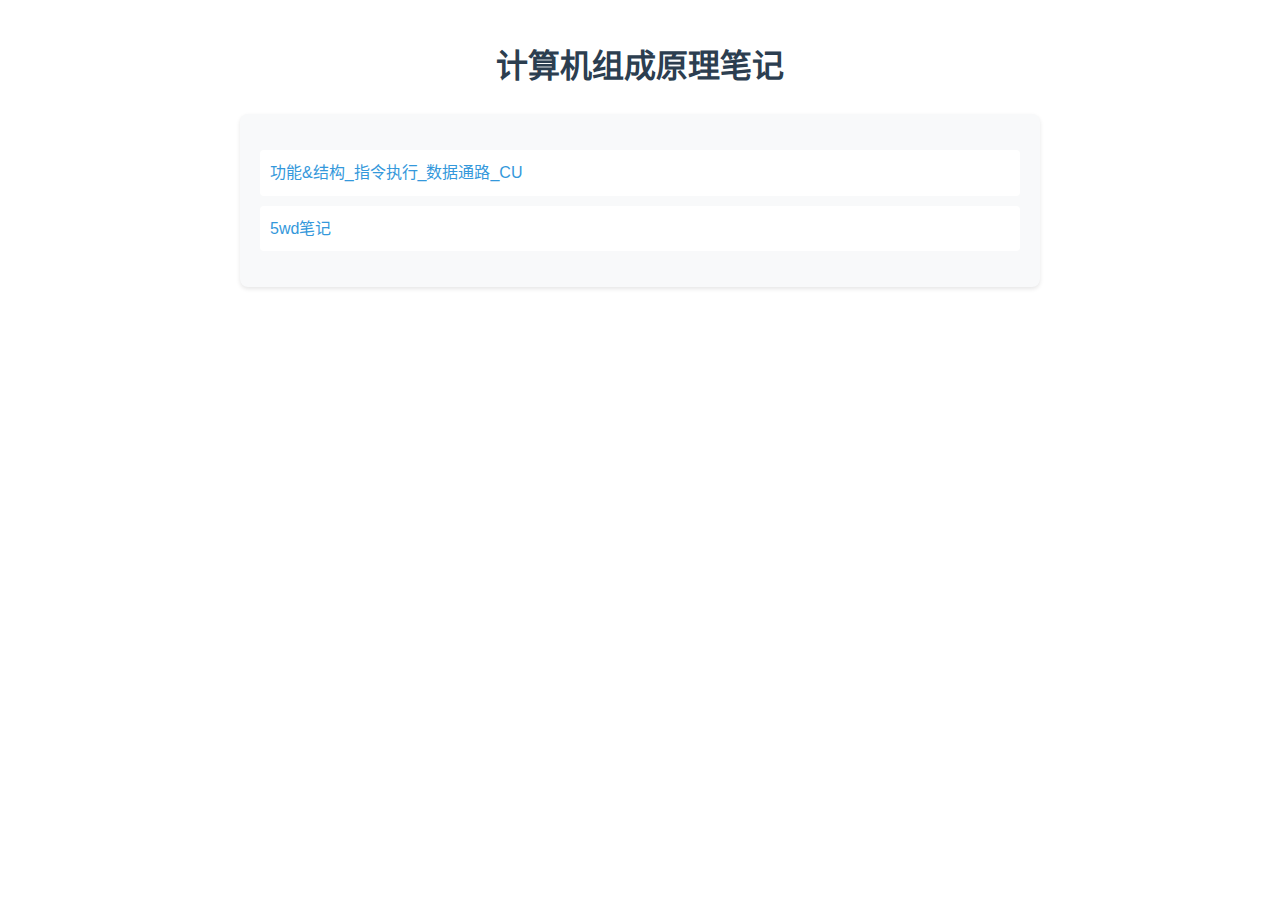
<file: index.html>
<!DOCTYPE html>
<html lang="zh-CN">
<head>
    <meta charset="UTF-8">
    <meta name="viewport" content="width=device-width, initial-scale=1.0">
    <title>Computer Organization Notes</title>
    <style>
        body {
            font-family: -apple-system, BlinkMacSystemFont, 'Segoe UI', Roboto, Oxygen, Ubuntu, Cantarell, sans-serif;
            max-width: 800px;
            margin: 0 auto;
            padding: 20px;
            line-height: 1.6;
        }
        h1 {
            color: #2c3e50;
            text-align: center;
        }
        .content {
            background: #f8f9fa;
            padding: 20px;
            border-radius: 8px;
            box-shadow: 0 2px 4px rgba(0,0,0,0.1);
        }
        a {
            color: #3498db;
            text-decoration: none;
        }
        a:hover {
            text-decoration: underline;
        }
        ul {
            list-style-type: none;
            padding: 0;
        }
        li {
            margin: 10px 0;
            padding: 10px;
            background: white;
            border-radius: 4px;
        }
    </style>
</head>
<body>
    <h1>计算机组成原理笔记</h1>
    <div class="content">
        <ul>
            <li>
                <a href="5wd_note/re_/计组/中央处理器(CPU)/功能&结构_指令执行_数据通路_CU.html">功能&结构_指令执行_数据通路_CU</a>
            </li>
            <li>
                <a href="5wd_note.html">5wd笔记</a>
            </li>
        </ul>
    </div>
</body>
</html>
</file>
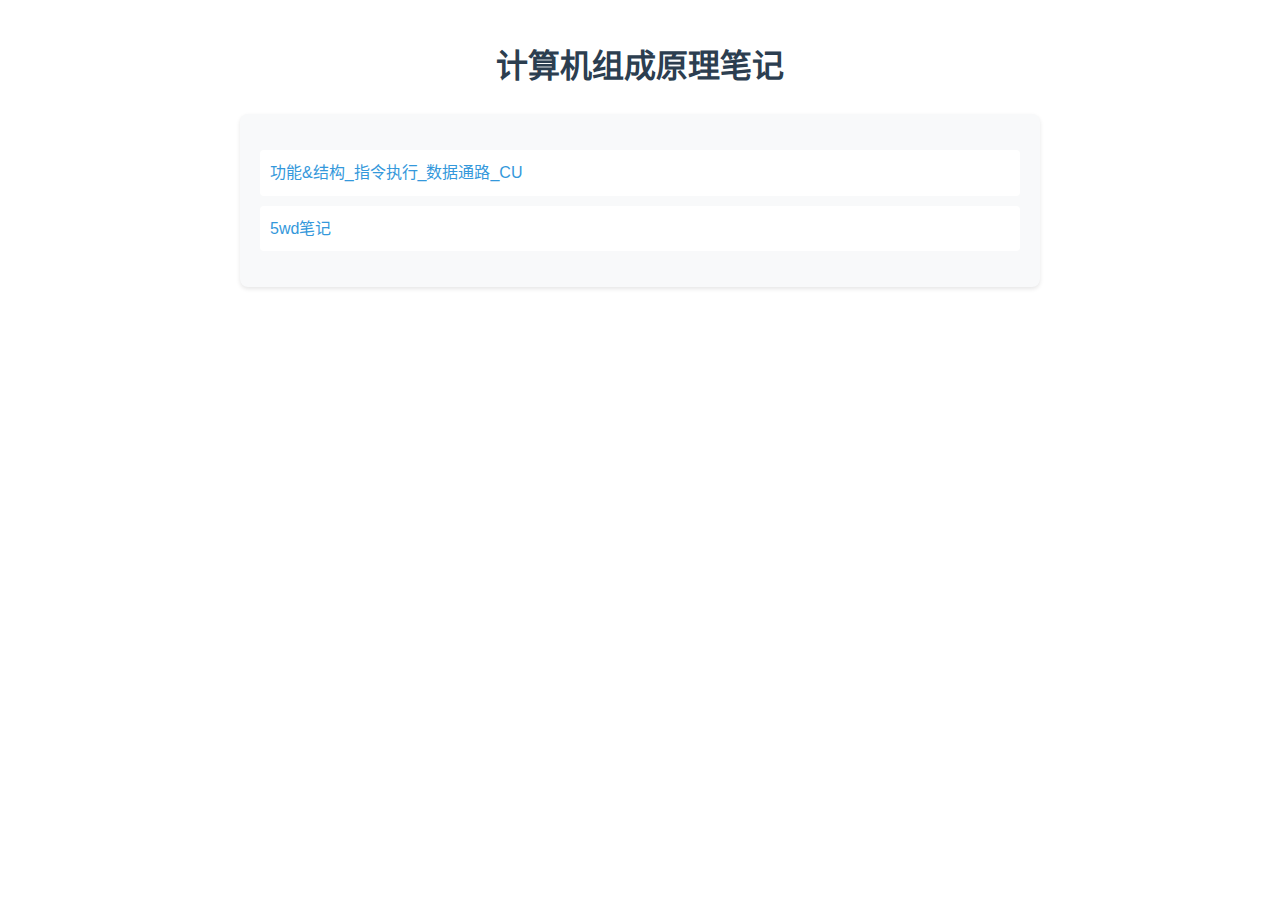
<file: Docs/index.html>
<!DOCTYPE html>
<html lang="zh-CN">
<head>
    <meta charset="UTF-8">
    <meta name="viewport" content="width=device-width, initial-scale=1.0">
    <title>Computer Organization Notes</title>
    <style>
        body {
            font-family: -apple-system, BlinkMacSystemFont, 'Segoe UI', Roboto, Oxygen, Ubuntu, Cantarell, sans-serif;
            max-width: 800px;
            margin: 0 auto;
            padding: 20px;
            line-height: 1.6;
        }
        h1 {
            color: #2c3e50;
            text-align: center;
        }
        .content {
            background: #f8f9fa;
            padding: 20px;
            border-radius: 8px;
            box-shadow: 0 2px 4px rgba(0,0,0,0.1);
        }
        a {
            color: #3498db;
            text-decoration: none;
        }
        a:hover {
            text-decoration: underline;
        }
        ul {
            list-style-type: none;
            padding: 0;
        }
        li {
            margin: 10px 0;
            padding: 10px;
            background: white;
            border-radius: 4px;
        }
    </style>
</head>
<body>
    <h1>计算机组成原理笔记</h1>
    <div class="content">
        <ul>
            <li>
                <a href="功能&结构_指令执行_数据通路_CU.html">功能&结构_指令执行_数据通路_CU</a>
            </li>
            <li>
                <a href="5wd_note.html">5wd笔记</a>
            </li>
        </ul>
    </div>
</body>
</html>
</file>
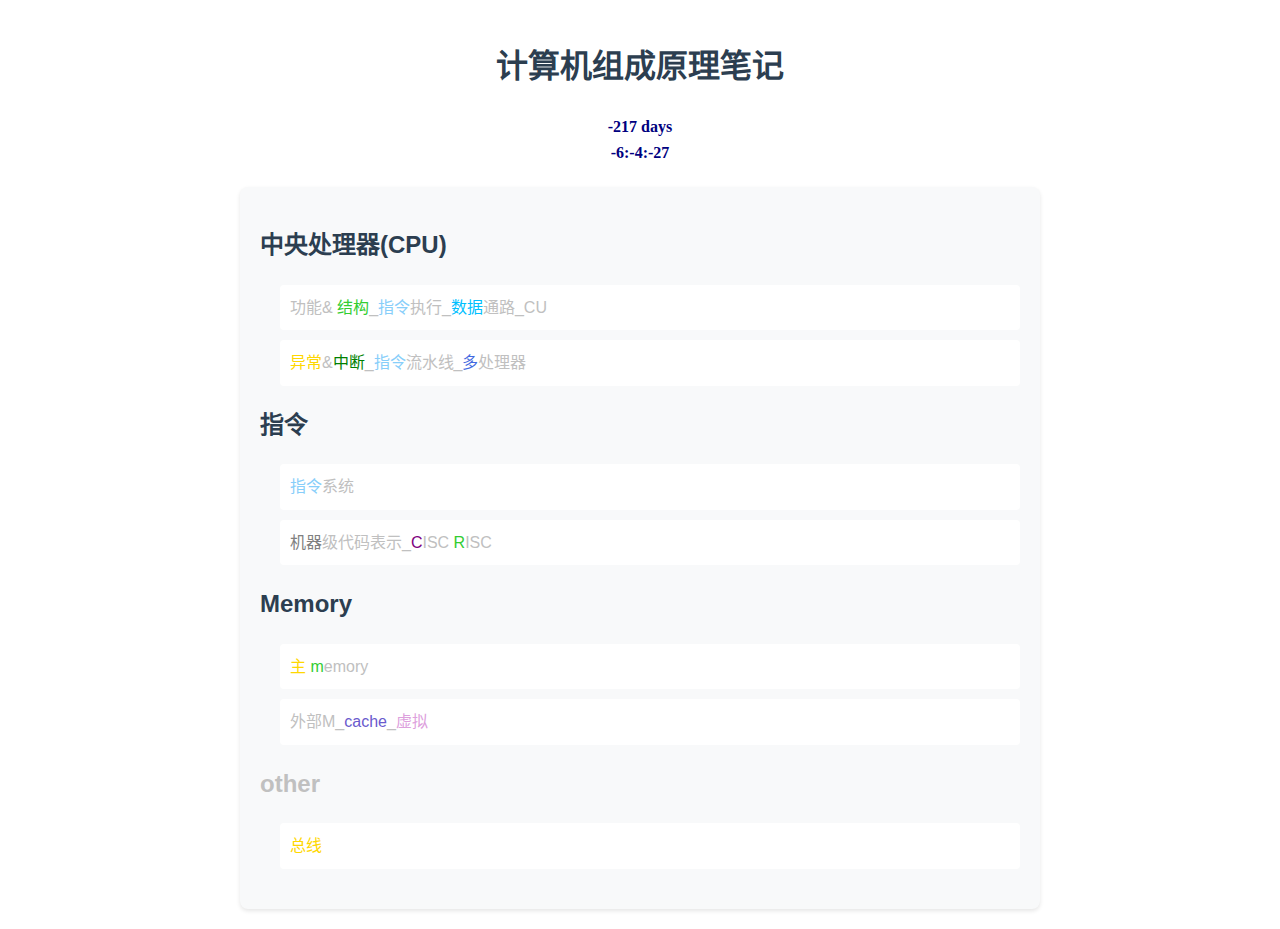
<file: docs/index.html>
<!DOCTYPE html>
<html lang="zh-CN">
<head>
    <meta charset="UTF-8">
    <meta name="viewport" content="width=device-width, initial-scale=1.0">
    <title>Computer Organization Notes</title>
    <style>
        body {
            font-family: -apple-system, BlinkMacSystemFont, 'Segoe UI', Roboto, Oxygen, Ubuntu, Cantarell, sans-serif;
            max-width: 800px;
            margin: 0 auto;
            padding: 20px;
            line-height: 1.6;
        }
        h1, h2, h3 {
            color: #2c3e50;
        }
        h1 {
            text-align: center;
        }
        .content {
            background: #f8f9fa;
            padding: 20px;
            border-radius: 8px;
            box-shadow: 0 2px 4px rgba(0,0,0,0.1);
        }
        a {
            color: #3498db;
            text-decoration: none;
        }
        a:hover {
            text-decoration: underline;
        }
        ul {
            list-style-type: none;
            padding-left: 20px;
        }
        li {
            margin: 10px 0;
            padding: 10px;
            background: white;
            border-radius: 4px;
        }
        .section {
            margin-bottom: 20px;
        }
    </style>
</head>
<body>
    <h1>计算机组成原理笔记</h1>
    <!-- 倒计时显示区域 -->
    <h4 style="font-family: 'Times New Roman'; color: #000080; text-align: center;">
        <!-- 显示剩余天数 -->
        <span id="countdown-days"></span> days<br>
        <!-- 显示剩余时分秒 -->
        <span id="countdown-time"></span>
    </h4>

    <script>
        // 更新倒计时的函数
        function updateCountdown() {
            // 设置目标日期为2025年12月20日8:30
            const targetDate = new Date('2025-12-20T08:30:00');
            // 获取当前时间
            const now = new Date();
            // 计算时间差(毫秒)
            const diff = targetDate - now;

            // 计算剩余天数
            const days = Math.floor(diff / (1000 * 60 * 60 * 24));
            // 计算剩余小时
            const hours = Math.floor((diff % (1000 * 60 * 60 * 24)) / (1000 * 60 * 60));
            // 计算剩余分钟
            const minutes = Math.floor((diff % (1000 * 60 * 60)) / (1000 * 60));
            // 计算剩余秒数
            const seconds = Math.floor((diff % (1000 * 60)) / 1000);

            // 更新天数显示
            document.getElementById('countdown-days').textContent = days;
            // 更新时分秒显示,保证两位数格式
            document.getElementById('countdown-time').textContent = 
                `${hours.toString().padStart(2, '0')}:${minutes.toString().padStart(2, '0')}:${seconds.toString().padStart(2, '0')}`;
        }

        // 初次执行更新
        updateCountdown();
        // 设置每秒更新一次
        setInterval(updateCountdown, 1000);
    </script>
    <div class="content">
        <div class="section">
            <h2>中央处理器(CPU)</h2>
            <ul>
                <li>
                    <a href="计组/中央处理器(CPU)/功能&结构_指令执行_数据通路_CU.html"> <span style="color: silver;">功能& <span style="color: LimeGreen;">结构</span>_<span style="color: LightSkyBlue;">指令</span>执行_<span style="color: deepskyblue;">数据</span>通路_CU</span></a>
                </li>
                <li>
                    <a href="计组/中央处理器(CPU)/异常&中断_指令流水线_多处理器.html">  <span style="color: silver;"> <span style="color: Gold;">异常</span>&<span style="color: green;">中断</span>_<span style="color: LightSkyBlue;">指令</span>流水线_<span style="color: RoyalBlue;">多</span>处理器</span></a>
                </li>
            </ul>
        </div>
        <div class="section">
            <h2>指令</h2>
            <ul>
                <li>
                    <a href="计组/指令/指令系统.html"> <span style="color: silver;"><span style="color: LightSkyBlue;">指令</span>系统</span></a>
                </li>
                <li>
                    <a href="计组/指令/机器级代码表示_CISC RISC.html"> <span style="color: silver;"><span style="color: gray;">机器</span>级代码表示_<span style="color: purple;">C</span>ISC  <span style="color: LimeGreen;">R</span>ISC</span></a>
                </li>
            </ul>
        </div>
        <div class="section">
            <h2>Memory</h2>
            <ul>
                <li>
                    <a href="计组/Memory/主memory.html"> <span style="color: silver;"> <span style="color: Gold;">主</span> <span style="color: LimeGreen;">m</span>emory</a>
                </li>
                <li>
                    <a href="计组/Memory/外部_cache_虚拟.html"> <span style="color: silver;">  <span style="color: silver;">外部M_<span style="color: SlateBlue;">cache</span>_<span style="color: plum;">虚拟</span></a>
                </li>
            </ul>
        </div>
        <div class="section">
            <h2> <span style="color: silver;">other</span></h2>
            <ul>
                <li>
                    <a href="计组/other/总线.html"> <span style="color: silver;"> <span style="color: Gold;">总线</a>
                </li>

                </li>
            </ul>
        </div>
    </div>
</body>
</html>
</file>
